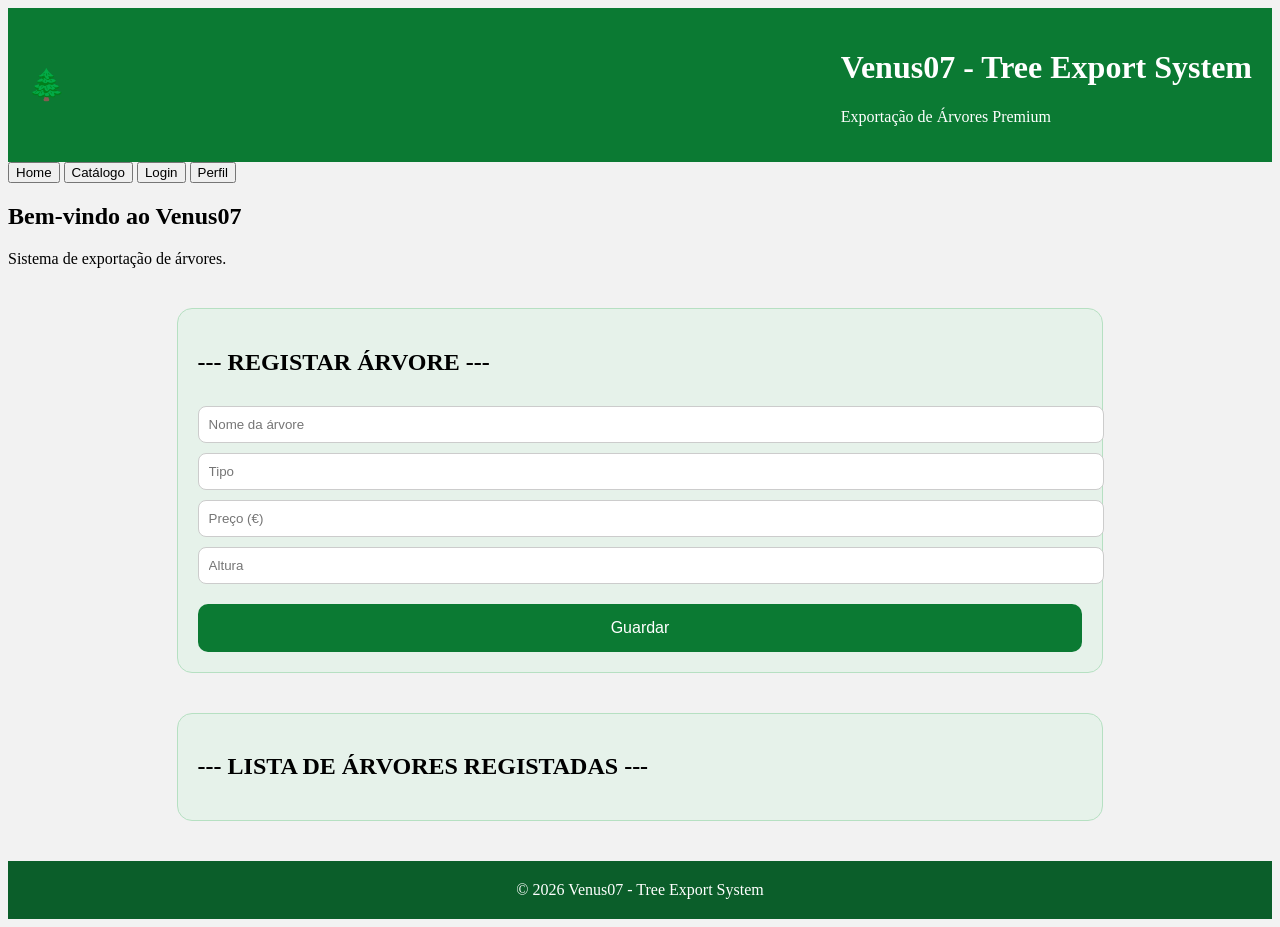
<file: index.html>
<!DOCTYPE html>
<html lang="pt">
<head>
  <meta charset="UTF-8">
  <title>Venus07</title>
  <link rel="stylesheet" href="style.css">
</head>
<body>

<header class="header">
  <div class="logo">🌲</div>
  <div>
    <h1>Venus07 - Tree Export System</h1>
    <p>Exportação de Árvores Premium</p>
  </div>
</header>
<!-- MENU DINÂMICO -->
<nav class="menu">

    <button onclick="showPage('home')">Home</button>

    <button onclick="showPage('catalogo')">Catálogo</button>

    <button onclick="showPage('login')">Login</button>

    <button onclick="showPage('perfil')">Perfil</button>

</nav>

<!-- (HOME) -->
<div id="catalogo" class="page" style="display:none;">

    <h2>Catálogo</h2>

    <p>🌳 Carvalho - Folhosa - 15€ - 2.5m</p>

    <p>🌲 Pinheiro - Conífera - 12€ - 3m</p>

    <p>🌱 Abeto - Conífera - 10€ - 2m</p>

</div>

<div id="home" class="page">

    <h2>Bem-vindo ao Venus07</h2>

    <p>Sistema de exportação de árvores.</p>

</div>

<!-- (LOGIN) -->
<div id="login" class="page" style="display:none;">

    <h2>Login</h2>

    <input type="text" id="username" placeholder="Utilizador">

    <button class="btn" onclick="loginUser()">

        Entrar

    </button>

</div>

<!--PERFIL-->
<div id="perfil" class="page" style="display:none;">

    <h2>Área Pessoal</h2>

    <div id="reservas"></div>

</div>

<!-- REGISTAR ÁRVORE -->
<section class="form-box">
  <h2>--- REGISTAR ÁRVORE ---</h2>

  <input type="text" id="nome" placeholder="Nome da árvore">
  <input type="text" id="tipo" placeholder="Tipo">
  <input type="number" id="preco" placeholder="Preço (€)">
  <input type="text" id="altura" placeholder="Altura">

  <button class="btn" onclick="registerTree()">Guardar</button>
</section>

<!-- LISTA -->
<section class="form-box">
  <h2>--- LISTA DE ÁRVORES REGISTADAS ---</h2>
  <div id="treeList"></div>
</section>

<footer class="footer">
  © 2026 Venus07 - Tree Export System
</footer>

<script>
// ================= COOKIES =================//

  // criar cookie
function setCookie(nome, valor, dias) {

    let data = new Date();

    data.setTime(data.getTime() + (dias * 24 * 60 * 60 * 1000));

    let expires = "expires=" + data.toUTCString();

    document.cookie = nome + "=" + valor + ";" + expires + ";path=/";
}


// ler cookie
function getCookie(nome) {

    let nomeCookie = nome + "=";

    let cookies = document.cookie.split(';');

    for (let i = 0; i < cookies.length; i++) {

        let c = cookies[i].trim();

        if (c.indexOf(nomeCookie) == 0) {

            return c.substring(nomeCookie.length, c.length);
        }
    }

    return "";
}

    // Catálogo fixo
    const catalogo = [
        { nome: "Carvalho", tipo: "Folhosa", preco: "15", altura: "2.5" },
        { nome: "Pinheiro", tipo: "Conífera", preco: "12", altura: "3" },
        { nome: "Abeto", tipo: "Conífera", preco: "10", altura: "2" }
    ];

    let trees = loadData();

    let loggedIn = false;

    // Registar árvore
    function registerTree() {
    // verificar login

    if (!loggedIn) {

    alert("Precisa de login para reservar.");

    return;
    }

        const nome = document.getElementById("nome").value;
        const tipo = document.getElementById("tipo").value;
        const preco = document.getElementById("preco").value;
        const altura = document.getElementById("altura").value;

        // verificar catálogo
        const existe = catalogo.find(tree =>
            tree.nome === nome &&
            tree.tipo === tipo &&
            tree.preco === preco &&
            tree.altura === altura
        );

        if (!existe) {
            alert("Dados inválidos! Esta árvore não existe no catálogo.");
            return;
        }

        const novaTree = { nome, tipo, preco, altura };
        trees.push(novaTree);

        saveData();
        updateTreeList();

        alert("Árvore registada com sucesso!");

        // limpar campos
        document.getElementById("nome").value = "";
        document.getElementById("tipo").value = "";
        document.getElementById("preco").value = "";
        document.getElementById("altura").value = "";
    }

    // Atualizar lista
    function updateTreeList() {
        const list = document.getElementById("treeList");
        list.innerHTML = "";

        trees.forEach((tree, index) => {
            const item = document.createElement("div");
            item.className = "card";

            item.innerHTML = `
                <h3>🌳 ${tree.nome}</h3>
                <p>Tipo: ${tree.tipo}</p>
                <p>Preço: €${tree.preco}</p>
                <p>Altura: ${tree.altura} m</p>
            `;

            const removeBtn = document.createElement("button");
            removeBtn.textContent = "Apagar";
            removeBtn.className = "btn";
            removeBtn.onclick = function () {
                removeTree(index);
            };

            item.appendChild(removeBtn);
            list.appendChild(item);
        });
    }

    // Remover
    function removeTree(index) {
        if (confirm("Deseja apagar esta árvore?")) {
            trees.splice(index, 1);
            saveData();
            updateTreeList();
        }
    }

    // Guardar localStorage
    function saveData() {
        localStorage.setItem("trees", JSON.stringify(trees));
    }

    // Carregar localStorage
    function loadData() {
        const saved = localStorage.getItem("trees");
        return saved ? JSON.parse(saved) : [];
    }
// verificar cookie login

let user = getCookie("user");

if (user != "") {

    loggedIn = true;

    alert("Bem-vindo novamente " + user);
}
    // iniciar
    updateTreeList();

    // ================= MENU DINÂMICO =================

function showPage(pageId) {

    document.querySelectorAll(".page").forEach(page => {

        page.style.display = "none";

    });

    document.getElementById(pageId).style.display = "block";
}

// ================= LOGIN =================

function loginUser() {

    let username = document.getElementById("username").value;

    if (username != "") {

        loggedIn = true;

        setCookie("user", username, 7);

        alert("Login efetuado!");

    } else {

        alert("Introduza um utilizador.");
    }
}
</script>

</body>
</html>
</file>
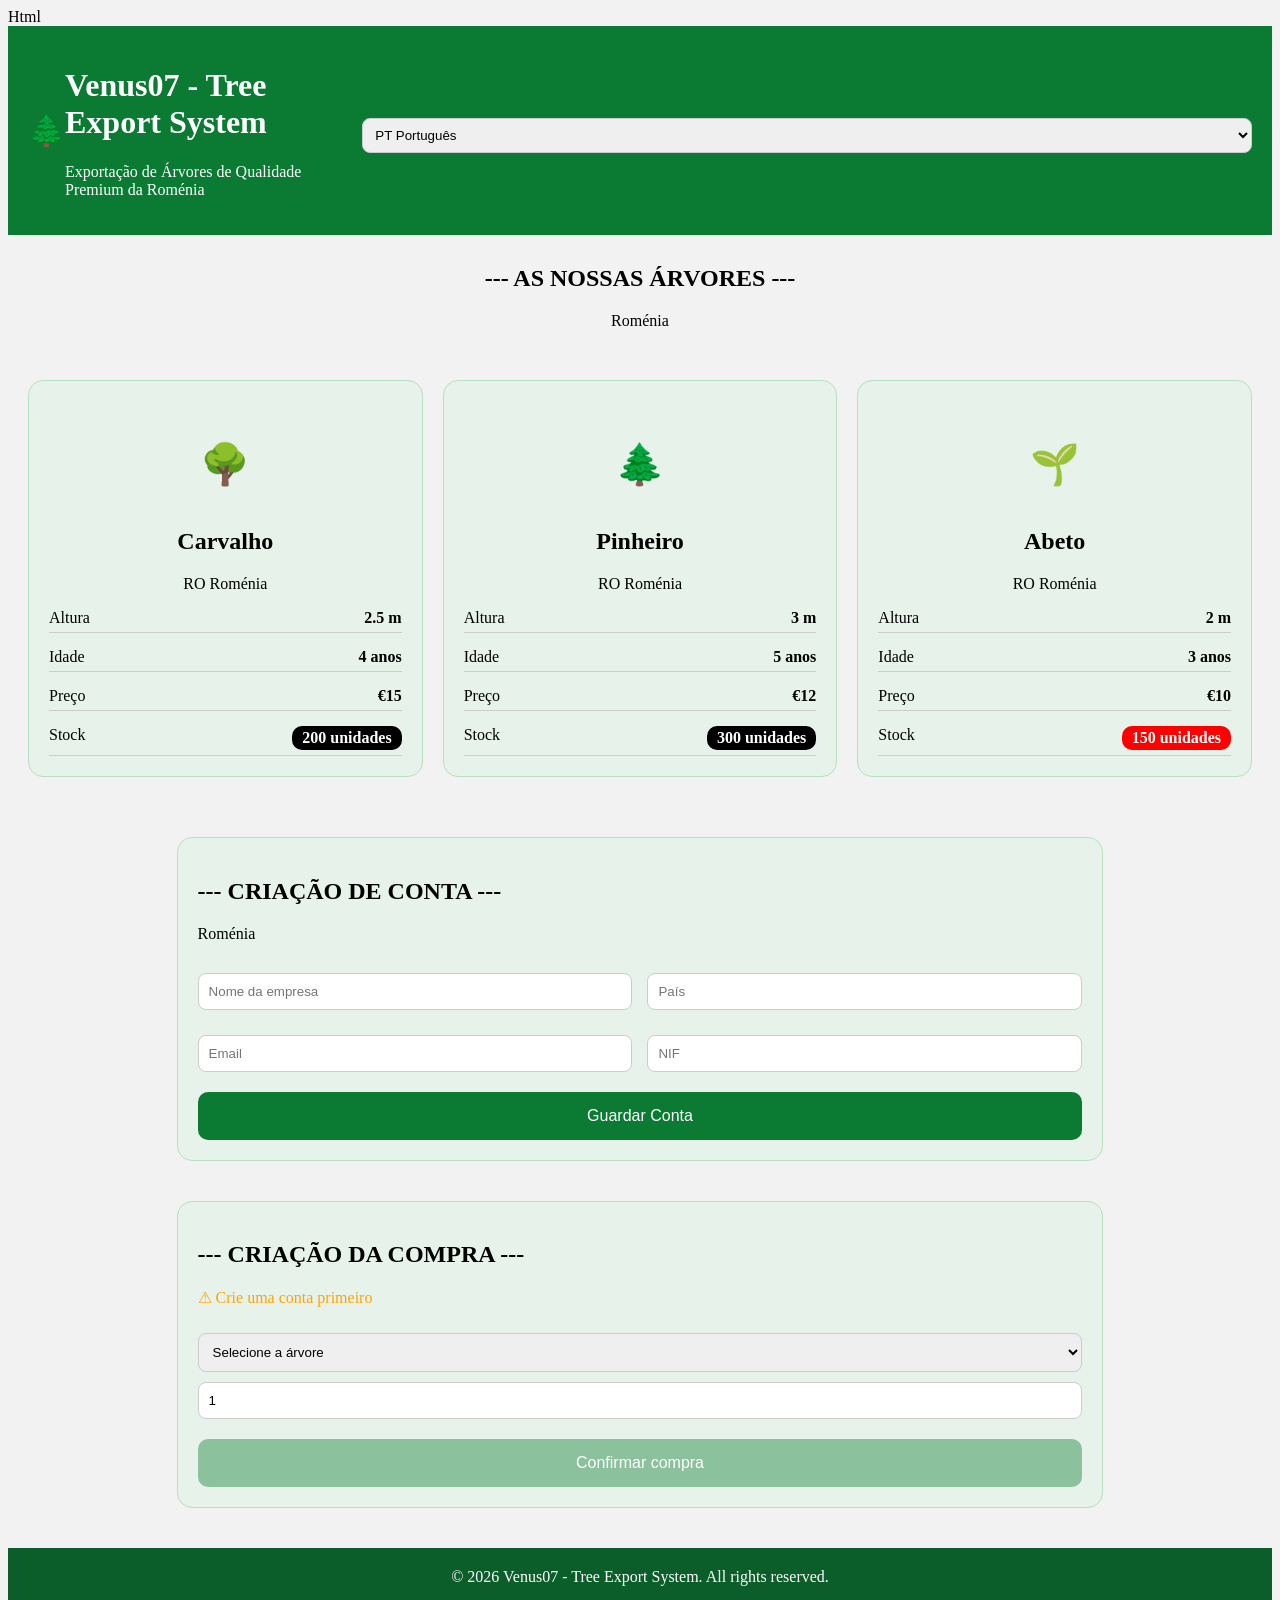
<file: VENUS07.html>
Html 
<!DOCTYPE html>
<html lang="pt">
<head>
  <meta charset="UTF-8">
  <title>Venus07</title>
  <link rel="stylesheet" href="style.css">
</head>
<body>

<!-- HEADER -->
<header class="header">
  <div class="logo">🌲</div>
  <div>
    <h1>Venus07 - Tree Export System</h1>
    <p>Exportação de Árvores de Qualidade Premium da Roménia</p>
  </div>

  <select class="lang">
    <option>PT Português</option>
  </select>
</header>

<!-- TITULO -->
<section class="title">
  <h2>--- AS NOSSAS ÁRVORES ---</h2>
  <p>Roménia</p>
</section>

<!-- CARDS -->
<section class="cards">

  <div class="card">
    <h3>🌳</h3>
    <h2>Carvalho</h2>
    <p>RO Roménia</p>

    <div class="info"><span>Altura</span><b>2.5 m</b></div>
    <div class="info"><span>Idade</span><b>4 anos</b></div>
    <div class="info"><span>Preço</span><b>€15</b></div>
    <div class="info"><span>Stock</span><b class="stock">200 unidades</b></div>
  </div>

  <div class="card">
    <h3>🌲</h3>
    <h2>Pinheiro</h2>
    <p>RO Roménia</p>

    <div class="info"><span>Altura</span><b>3 m</b></div>
    <div class="info"><span>Idade</span><b>5 anos</b></div>
    <div class="info"><span>Preço</span><b>€12</b></div>
    <div class="info"><span>Stock</span><b class="stock">300 unidades</b></div>
  </div>

  <div class="card">
    <h3>🌱</h3>
    <h2>Abeto</h2>
    <p>RO Roménia</p>

    <div class="info"><span>Altura</span><b>2 m</b></div>
    <div class="info"><span>Idade</span><b>3 anos</b></div>
    <div class="info"><span>Preço</span><b>€10</b></div>
    <div class="info"><span>Stock</span><b class="stock red">150 unidades</b></div>
  </div>

</section>

<!-- CRIAR CONTA -->
<section class="form-box">
  <h2>--- CRIAÇÃO DE CONTA ---</h2>
  <p>Roménia</p>

  <div class="form-grid">
    <input type="text" placeholder="Nome da empresa">
    <input type="text" placeholder="País">
    <input type="email" placeholder="Email">
    <input type="text" placeholder="NIF">
  </div>

  <button class="btn">Guardar Conta</button>
</section>

<!-- COMPRA -->
<section class="form-box">
  <h2>--- CRIAÇÃO DA COMPRA ---</h2>
  <p class="warning">⚠ Crie uma conta primeiro</p>

  <select>
    <option>Selecione a árvore</option>
  </select>

  <input type="number" value="1">

  <button class="btn disabled">Confirmar compra</button>
</section>

<!-- FOOTER -->
<footer class="footer">
  © 2026 Venus07 - Tree Export System. All rights reserved.
</footer>

</body>
</html>
</file>
<file: style.css>
Css 
* {
  margin: 0;
  padding: 0;
  box-sizing: border-box;
  font-family: Arial;
}

body {
  background: #f2f2f2;
}

/* HEADER */
.header {
  background: #0b7a33;
  color: white;
  display: flex;
  align-items: center;
  justify-content: space-between;
  padding: 20px;
}

.logo {
  font-size: 30px;
}

.lang {
  padding: 8px;
  border-radius: 8px;
}

/* TITLE */
.title {
  text-align: center;
  margin: 30px 0;
}

/* CARDS */
.cards {
  display: flex;
  gap: 20px;
  padding: 20px;
}

.card {
  background: #e6f2ea;
  border-radius: 15px;
  padding: 20px;
  flex: 1;
  text-align: center;
  border: 1px solid #b6e0c2;
}

.card h3 {
  font-size: 40px;
}

.info {
  display: flex;
  justify-content: space-between;
  margin-top: 15px;
  padding-bottom: 5px;
  border-bottom: 1px solid #ccc;
}

.stock {
  background: black;
  color: white;
  padding: 3px 10px;
  border-radius: 10px;
}

.stock.red {
  background: red;
}

/* FORMS */
.form-box {
  background: #e6f2ea;
  margin: 40px auto;
  padding: 20px;
  width: 70%;
  border-radius: 15px;
  border: 1px solid #b6e0c2;
}

.form-grid {
  display: grid;
  grid-template-columns: 1fr 1fr;
  gap: 15px;
  margin-top: 20px;
}

input, select {
  padding: 10px;
  border-radius: 8px;
  border: 1px solid #ccc;
  margin-top: 10px;
  width: 100%;
}

.btn {
  margin-top: 20px;
  width: 100%;
  padding: 15px;
  background: #0b7a33;
  color: white;
  border: none;
  border-radius: 10px;
  font-size: 16px;
}

.btn.disabled {
  background: #8bc19d;
}

/* WARNING */
.warning {
  color: orange;
}

/* FOOTER */
.footer {
  background: #0b5e2a;
  color: white;
  text-align: center;
  padding: 20px;
  margin-top: 40px;
}

#treelist .card {
  margin-top: 15px;
}

.card button {
  margin-top: 10px;
}
</file>
